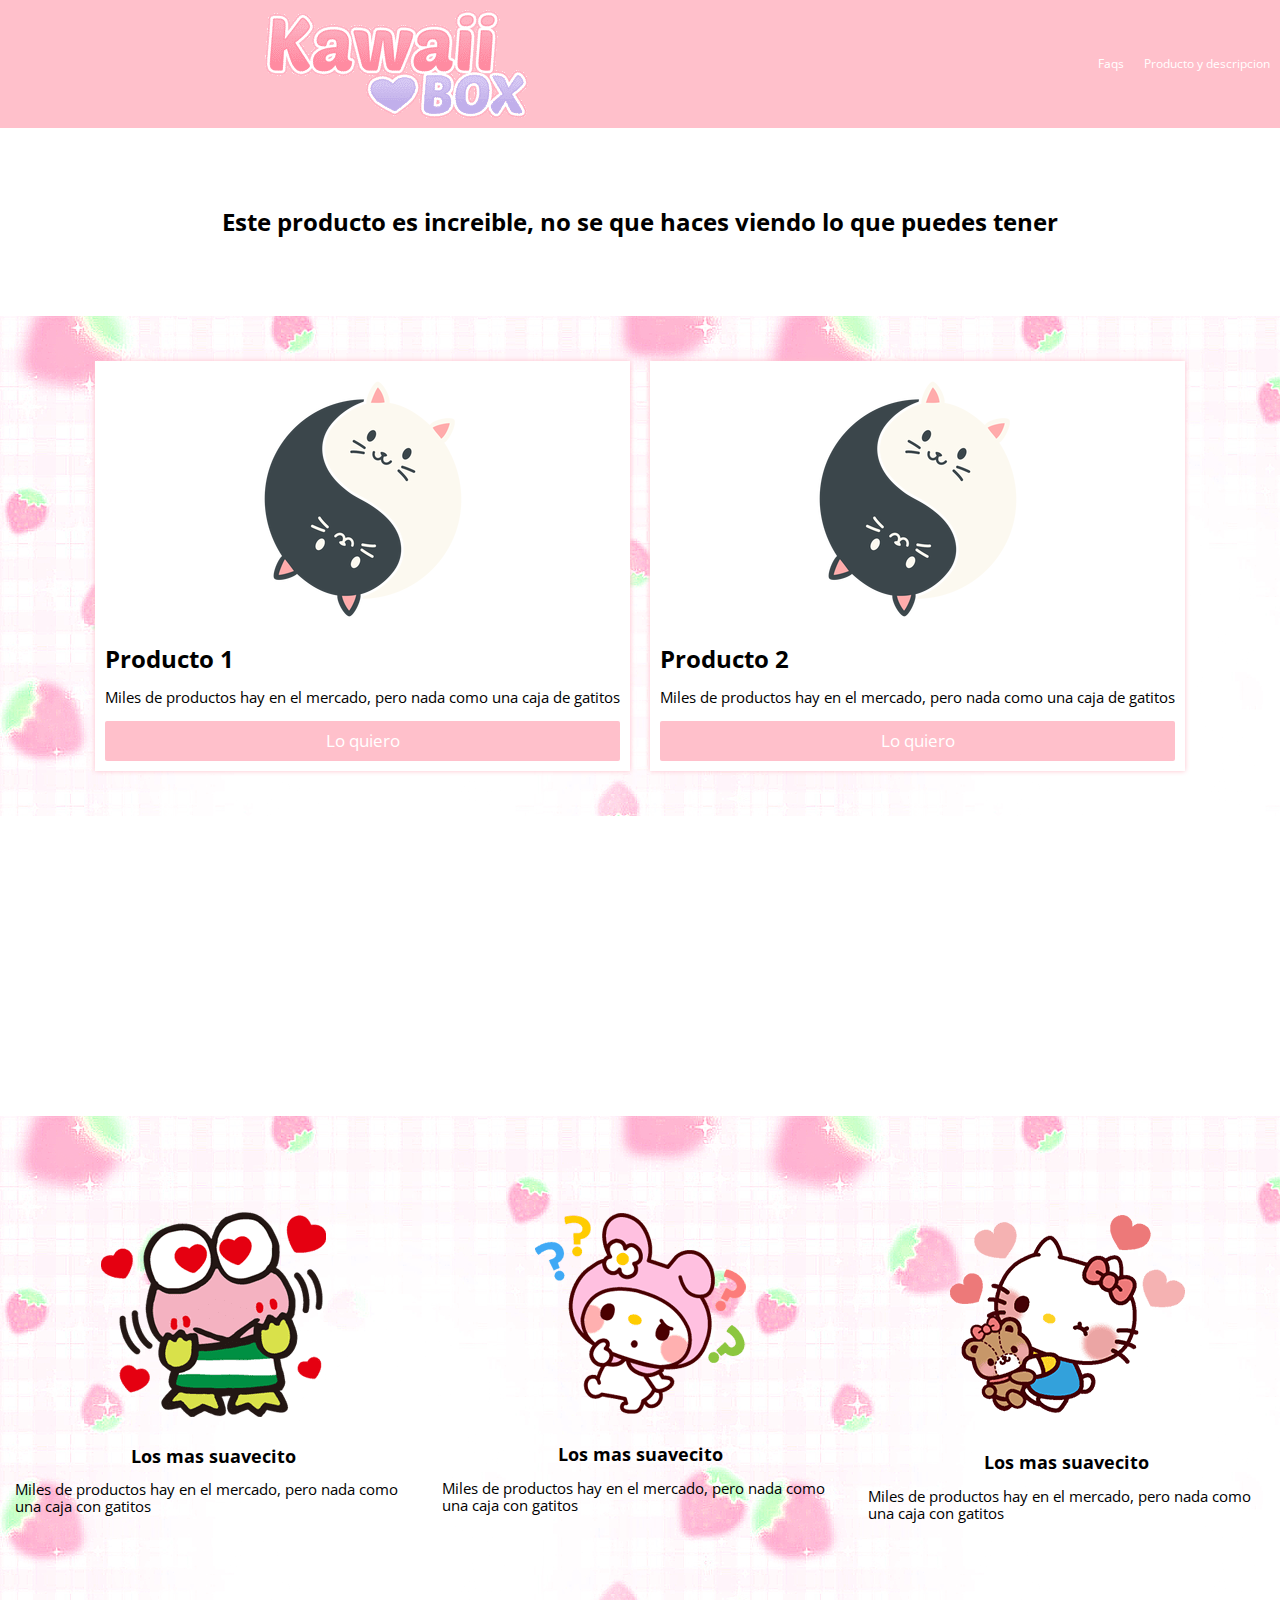
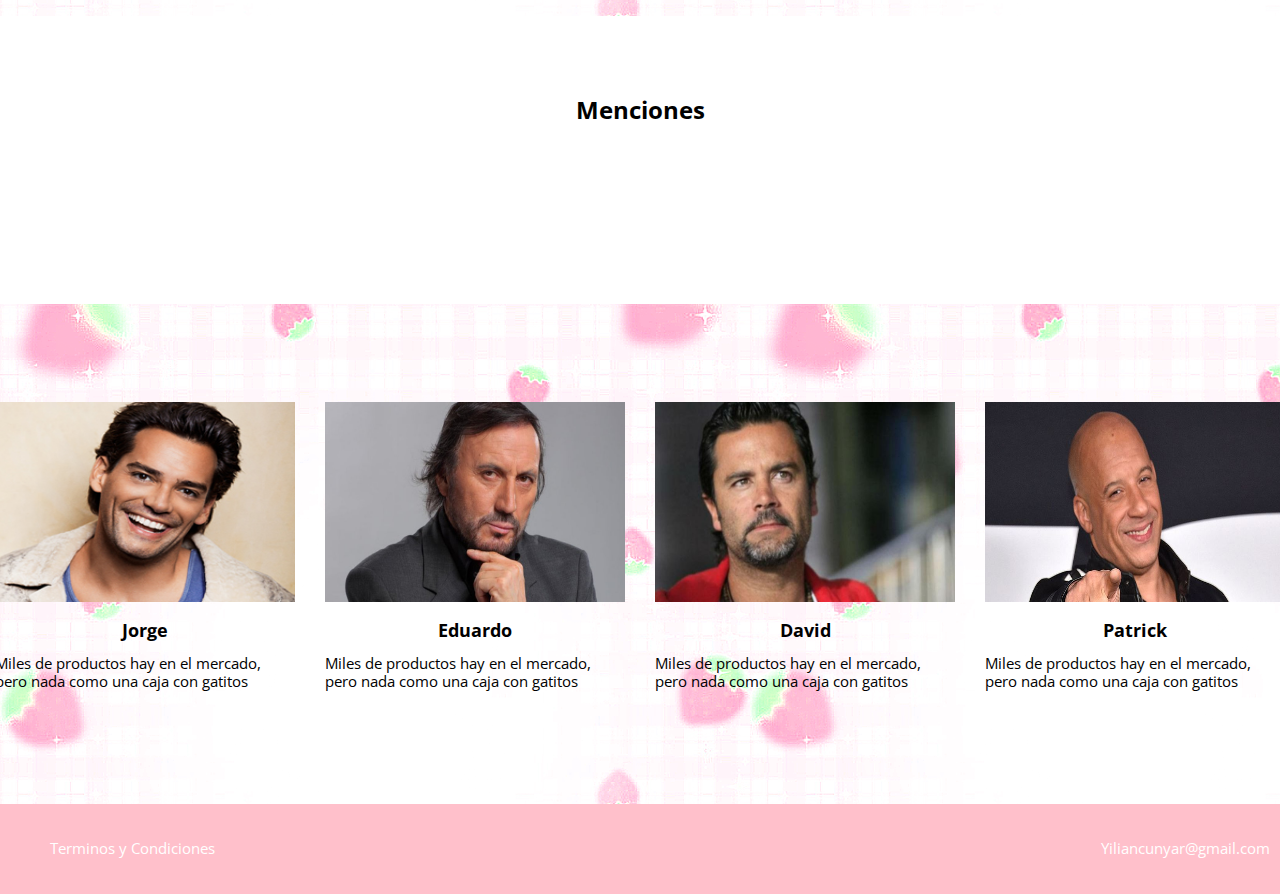
<file: index.html>
<!DOCTYPE html>
<html lang="es">

<head>
    <meta charset="UTF-8">
    <meta http-equiv="X-UA-Compatible" content="IE=edge">
    <meta name="viewport" content="width=device-width, initial-scale=1.0">
    <link rel="stylesheet" href="css/grid.css">
    <link rel="stylesheet" href="css/normalize.css">
    <link rel="stylesheet" href="css/css.css">
    <link rel="stylesheet" href="css/mobile.css">
    <link rel="stylesheet" href="css/animation.css">
    <title>KAWAII BOX</title>
</head>

<body>

    <nav class="fadeInDown">
        <div class="imagenes "></div>
        <img src="imagenes/logo1.png" alt="">
        <div class="nav_options"></div>
        <ul>
            <li><a href="#">Faqs</a></li>
            <li><a href="#">Producto y descripcion</a></li>
        </ul>
    </nav>

    <div class="main_section fadeIn">
        <h1>
            Este producto es increible, no se que haces viendo lo que puedes tener
        </h1>
    </div>

    <div class="products">
        <div class="product fadeInUp">
            <div class="content">
                <div class="img_content">
                    <img src="imagenes/box1.png" alt="">
                </div>
                <h1>Producto 1</h1>
                <p>Miles de productos hay en el mercado, pero nada como una caja de gatitos</p>
                <a href="venta.html">
                    <button href="#" class="main_button">Lo quiero</button>
                </a>
            </div>
        </div>
        <div class="product fadeInUp">
            <div class="content">
                <div class="img_content">
                    <img src="imagenes/box1.png" alt="">
                </div>
                <h1>Producto 2</h1>
                <p>Miles de productos hay en el mercado, pero nada como una caja de gatitos</p>
                <a href="venta.html">
                    <button href="#" class="main_button">Lo quiero</button>
                </a>
            </div>
        </div>

    </div>

    <div class="products2">
        <div class="product3">
            <div class="content4">
                <div class="img_content5">
                    <img src="imagenes/figura.png" alt="">
                </div>
                <h2>Los mas suavecito</h2>
                <p>Miles de productos hay en el mercado, pero nada como una caja con gatitos</p>
            </div>
        </div>
        <div class="product3">
            <div class="content4">
                <div class="img_content5">
                    <img src="imagenes/figura2.png" alt="">
                </div>
                <h2>Los mas suavecito</h2>
                <p>Miles de productos hay en el mercado, pero nada como una caja con gatitos</p>
            </div>
        </div>
        <div class="product3">
            <div class="content4">
                <div class="img_content5">
                    <img src="imagenes/figura3.png" alt="">
                </div>
                <h2>Los mas suavecito</h2>
                <p>Miles de productos hay en el mercado, pero nada como una caja con gatitos</p>
            </div>
        </div>
    </div>

    <div class="main_section">
        <h1>
            Menciones
        </h1>
    </div>

    <div class="products3">
        <div class="product5">
            <div class="content6">
                <div class="img_content7">
                    <img src="imagenes/persona1.jpg" alt="">
                </div>
                <h2>Jorge</h2>
                <p>Miles de productos hay en el mercado, pero nada como una caja con gatitos</p>
            </div>
        </div>
        <div class="product5">
            <div class="content6">
                <div class="img_content7">
                    <img src="imagenes/persona2.jpg" alt="">
                </div>
                <h2>Eduardo</h2>
                <p>Miles de productos hay en el mercado, pero nada como una caja con gatitos</p>
            </div>
        </div>
        <div class="product5">
            <div class="content6">
                <div class="img_content7">
                    <img src="imagenes/persona3.jpg" alt="">
                </div>
                <h2>David</h2>
                <p>Miles de productos hay en el mercado, pero nada como una caja con gatitos</p>
            </div>
        </div>
        <div class="product5">
            <div class="content6">
                <div class="img_content7">
                    <img src="imagenes/persona4.jpg" alt="">
                </div>
                <h2>Patrick</h2>
                <p>Miles de productos hay en el mercado, pero nada como una caja con gatitos</p>
            </div>
        </div>
    </div>
<footer>
    <ul>
        <li><a href="#">Terminos y Condiciones</a> </li>
    </ul>
    <ul>
        <li><a href="#"><a href="mailto:Yiliancunyar@gmail.com">Yiliancunyar@gmail.com</a></a></li>
    </ul>
</footer>

<script> src = "scripts.js"</script>

</body>

</html>
</file>
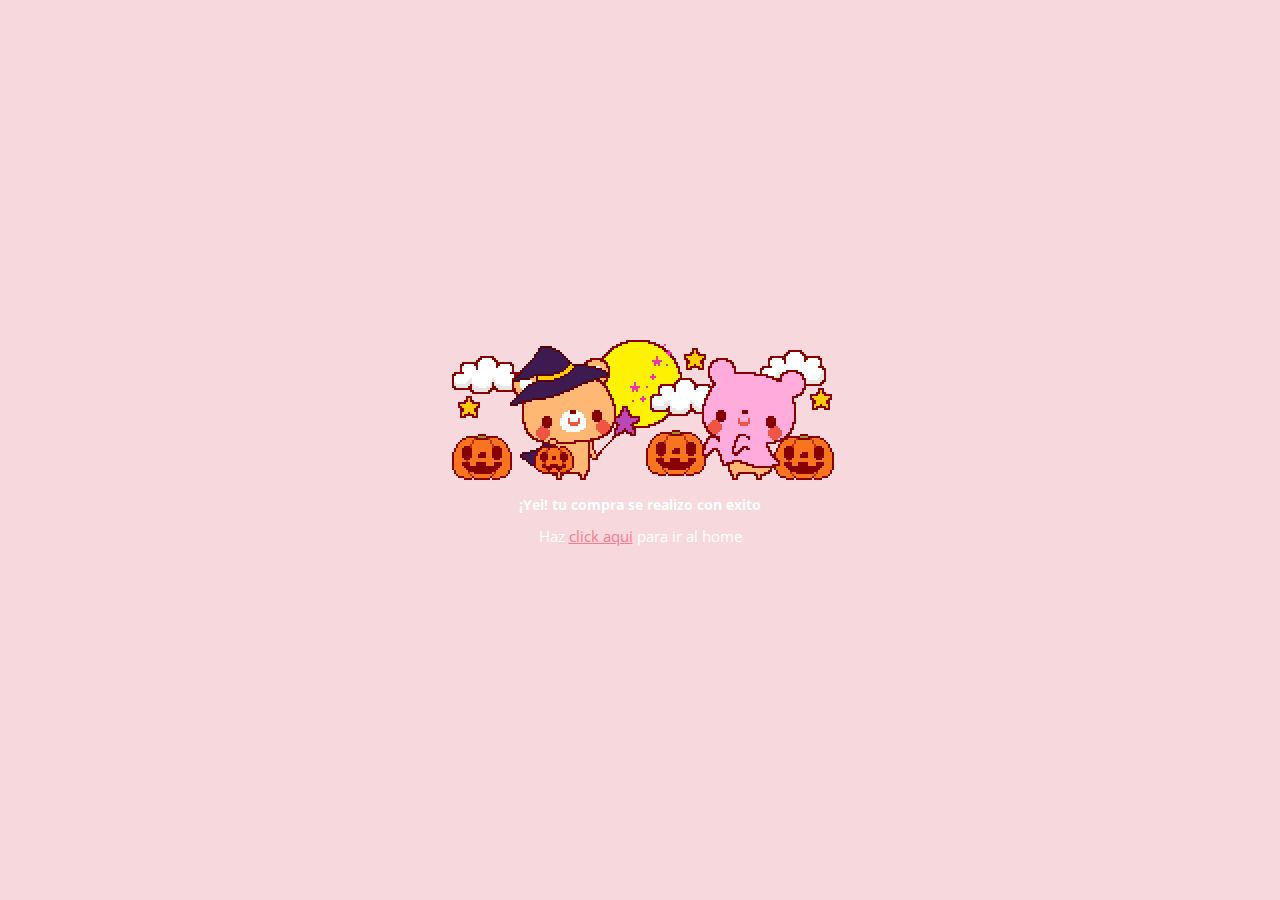
<file: exito.html>
<!DOCTYPE html>
<html lang="es">
<head>
    <meta charset="UTF-8">
    <meta http-equiv="X-UA-Compatible" content="IE=edge">
    <meta name="viewport" content="width=device-width, initial-scale=1.0">
    <link rel="stylesheet" href="css/normalize.css">
    <link rel="stylesheet" href="css/css.css">
    <link rel="stylesheet" href="css/animation.css">
    <link rel="stylesheet" href="css/paypal.css">
    <title>Exito</title>
</head>
<body>
  <div class="content_paypal">
    <img src="imagenes/exito2.gif" alt="">
    <h3>¡Yei! tu compra se realizo con exito</h3>
    <p>Haz <a href="index.html">click aqui</a> para ir al home</p>
  </div>
</body>
</html>
</file>
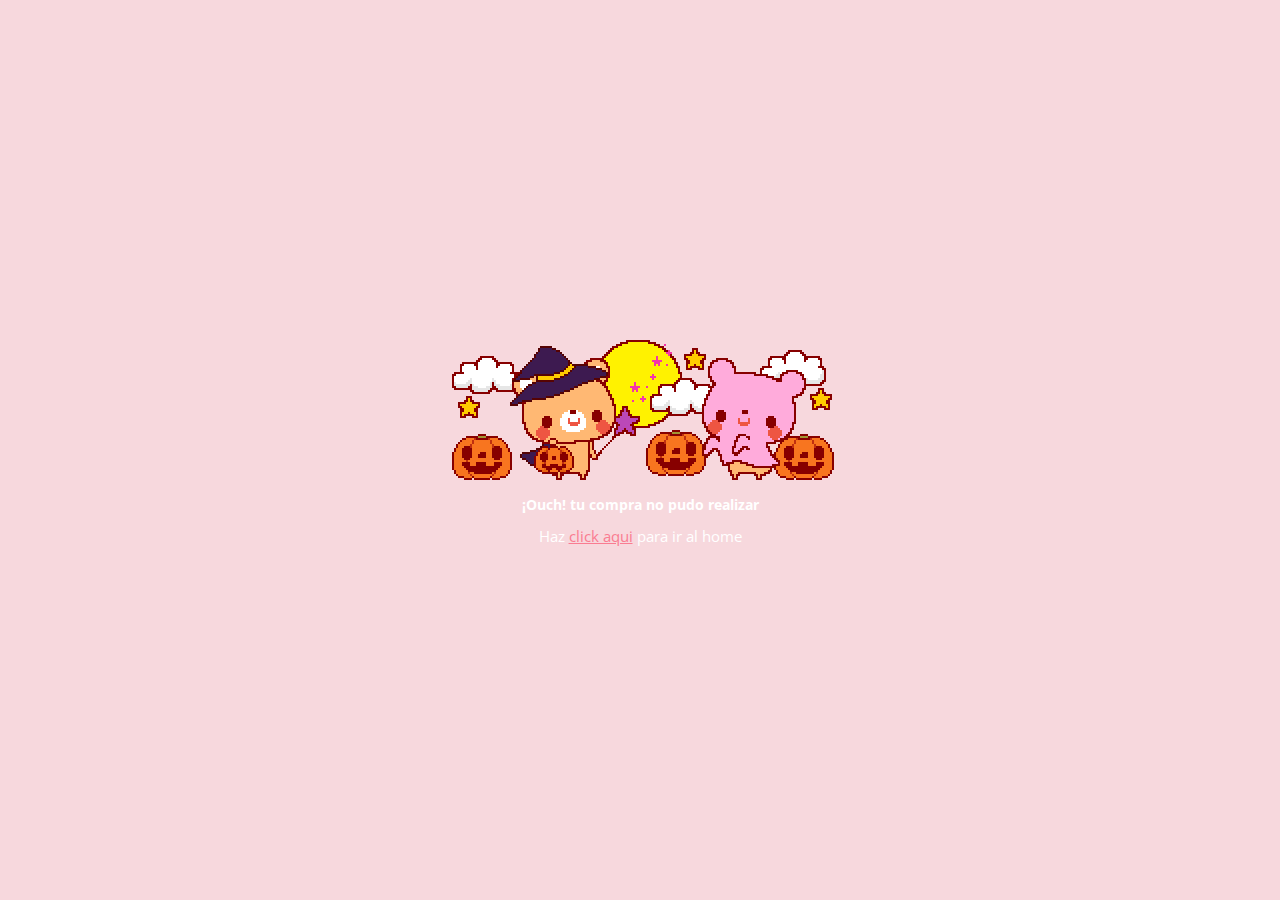
<file: falla.html>
<!DOCTYPE html>
<html lang="es">
<head>
    <meta charset="UTF-8">
    <meta http-equiv="X-UA-Compatible" content="IE=edge">
    <meta name="viewport" content="width=device-width, initial-scale=1.0">
    <link rel="stylesheet" href="css/normalize.css">
    <link rel="stylesheet" href="css/css.css">
    <link rel="stylesheet" href="css/animation.css">
    <link rel="stylesheet" href="css/paypal.css">
    <title>Falla</title>
</head>
<body>
  <div class="content_paypal">
    <img src="imagenes/exito2.gif" alt="">
    <h3>¡Ouch! tu compra no pudo realizar</h3>
    <p>Haz <a href="index.html">click aqui</a> para ir al home</p>
  </div>
</body>
</html>
</file>
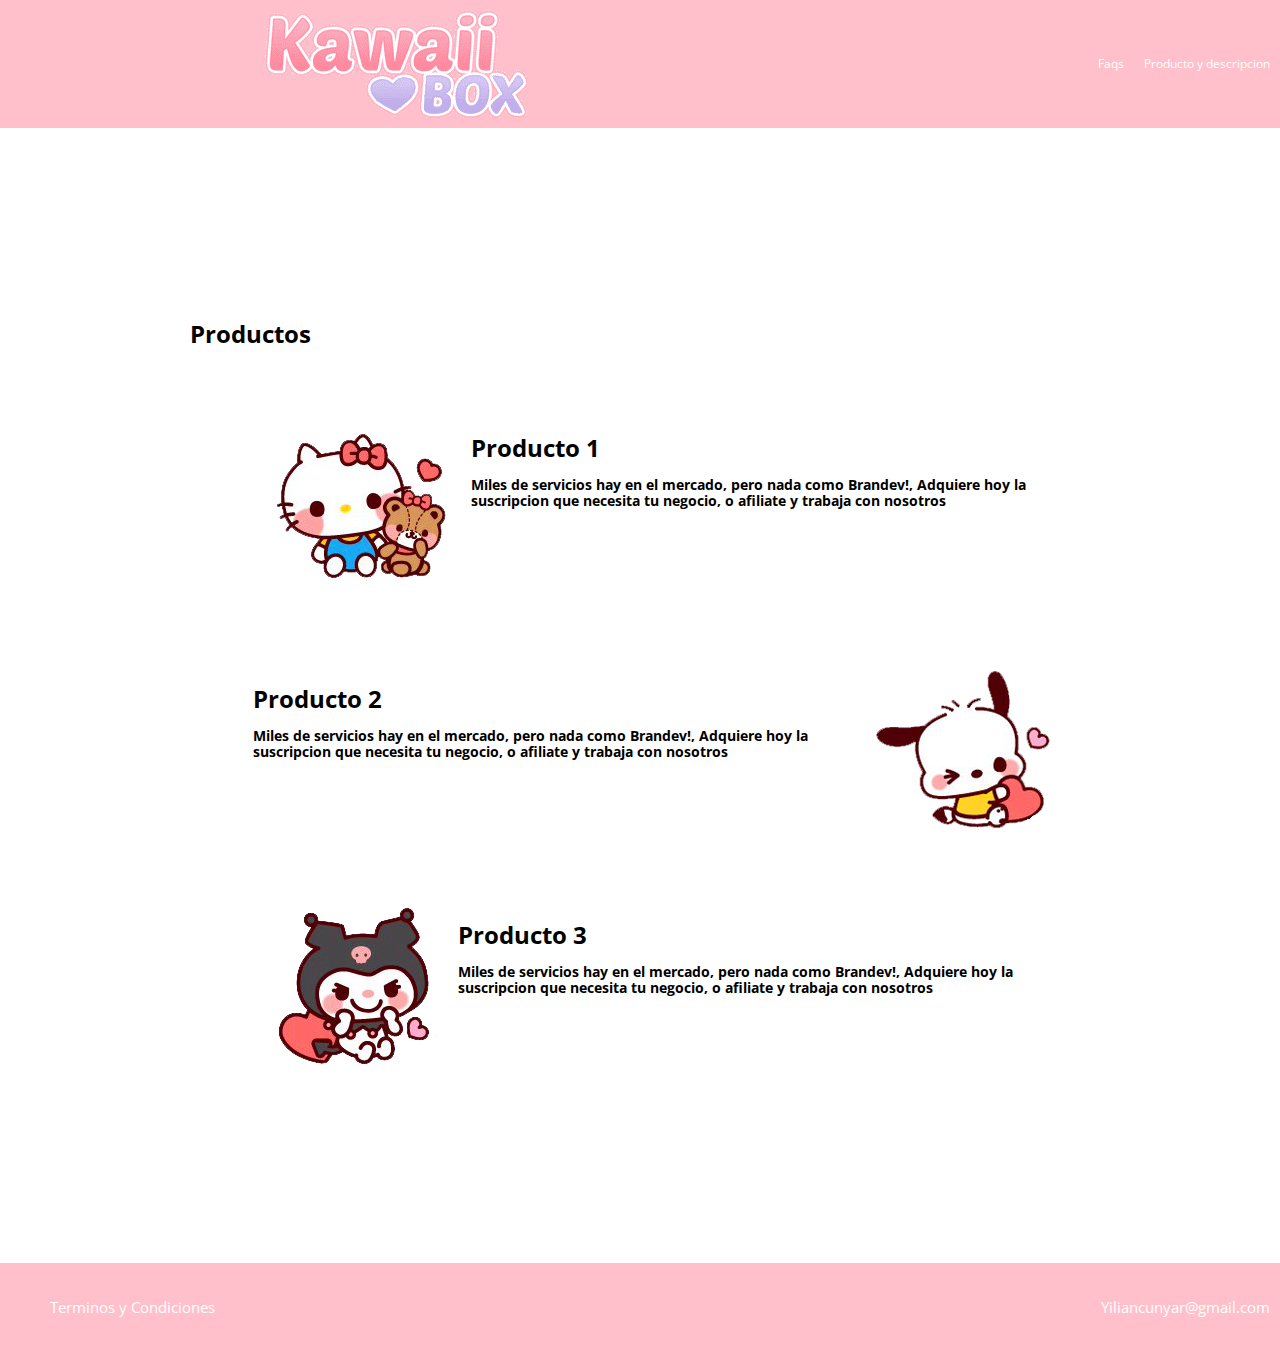
<file: producto.html>
<!DOCTYPE html>
<html lang="es">

<head>
    <meta charset="UTF-8">
    <meta http-equiv="X-UA-Compatible" content="IE=edge">
    <meta name="viewport" content="width=device-width, initial-scale=1.0">
    <link rel="stylesheet" href="css/grid.css">
    <link rel="stylesheet" href="css/normalize.css">
    <link rel="stylesheet" href="css/css.css">
    <link rel="stylesheet" href="css/mobile.css">
    <link rel="stylesheet" href="css/animation.css">
    <title>KAWAII BOX</title>
</head>

<body>

    <nav class="fadeInDown">
        <div class="imagenes "></div>
        <img src="imagenes/logo1.png" alt="">
        <div class="nav_options"></div>
        <ul>
            <li><a href="#">Faqs</a></li>
            <li><a href="#">Producto y descripcion</a></li>
        </ul>
    </nav>
   
    <div class="container">
        
            <h1>Productos</h1>
        
        <div class="row">
            <div class="col-1"></div>
            <img src="imagenes/servicio1.png" alt="">
            <div>
                <h1>Producto 1</h1>
                <h3>Miles de servicios hay en el mercado, pero nada como Brandev!, Adquiere hoy la suscripcion que necesita tu negocio, o afiliate y trabaja con nosotros</h3>
            </div>
        </div>
        <div class="row">
            <div class="col-1"></div>
            <div>
                <h1>Producto 2</h1>
                <h3>Miles de servicios hay en el mercado, pero nada como Brandev!, Adquiere hoy la suscripcion que necesita tu negocio, o afiliate y trabaja con nosotros</h3>
            </div>
            <img src="imagenes/servicio2.png" alt="">
        </div>
        <div class="row">
            <div class="col-1"></div>
            <img src="imagenes/servicio3.png" alt="">
            <div>
                <h1>Producto 3</h1>
                <h3>Miles de servicios hay en el mercado, pero nada como Brandev!, Adquiere hoy la suscripcion que necesita tu negocio, o afiliate y trabaja con nosotros</h3>
            </div>
        </div>
        
    </div>


    <footer>
       <ul>
         <li><a href="#">Terminos y Condiciones</a> </li>
       </ul>
       <ul>
         <li><a href="#">Yiliancunyar@gmail.com</a></li>
       </ul>
    </footer>

      <script> src = "scripts.js"</script>

</body>

</html>
</file>
<file: css/grid.css>
.container{
   max-width:900px;
   margin: 15% auto;
}


.row{
    display: flex;
    margin-top: 70px;
}


.col-1{
    width: 8.333333333333333%;
}

.col-2{
    width: 16.66666666666667%;
}

.col-3{
    width: 25%;
}

.col-4{
    width: 33.33333333333333%;
}

.col-5{
    width: 41.66666666666667%;
}

.col-6{
    width: 50%;
}

.col-7{
    width: 58.33333333333333%;
}

.col-8{
    width: 66.66666666666667%;
}

.col-9{
    width: 75%;
}

.col-10{
    width: 83.33333333333333%;
}

.col-11{
    width: 91.66666666666667%;
}

.col-12{
    width: 100%;
}

.col-1, .col-2, .col-3, .col-4, .col-5, .col-6, .col-7, .col-8, .col-9, .col-10, .col-11, .col-12{
    padding: 10px;
}

@media (max-width: 900px) {
    .row{
       display: inherit; 
    }
    .col-1, .col-2, .col-3, .col-4, .col-5, .col-6, .col-7, .col-8, .col-9, .col-10, .col-11, .col-12{
        width: 100%;
    }
}
</file>
<file: css/css.css>
@import url('https://fonts.googleapis.com/css2?family=Open+Sans:wght@300&display=swap');
html,body{
    padding: 0px;
    margin: 0px;
    font-size: 12px;
    font-family: 'Open Sans', sans-serif;
}


p, label{
    font-size:15px;
}


nav{
    display: flex;
    background-color:pink;
    padding: 10px;
    color: white;
    justify-content: space-between;
    align-items: center;
}

nav ul{
    display: flex;
}

nav li{
    padding-left: 20px;
    list-style:none;
}
nav li a{
    color:white;
    text-decoration: none;
}

nav li a:hover{
    color: white;

}


.main_section{
    padding: 5%;
    text-align: center;
}

.products{
background-image: url("../imagenes/fondo1.png");
background-position-y: top;
display: flex;
    flex-direction: row;     /* make main axis horizontal (default setting) */
    justify-content: center; /* center items horizontally, in this case */
    align-items: center;     /* center items vertically, in this case */
    height: 500px;
}
.product{
    padding: 10px;
}
.product .content{
    background-color:white;
    padding: 10px;
    box-shadow: 0 0 5px pink;
}
.img_content{
    text-align: center;
}
.main_button{
    background-color: pink;
    width: 100%;
    padding: 10px;
    font-size: 17px;
    color: white;
    border: 0;
    cursor: pointer;
    border-radius: 2px;
}

.main_button:hover{
    background-color: #e47083;
}
 


 .products2{
    background-image: url("../imagenes/fondo1.png");
    height: 700px;
    background-position-y: top;
    display: flex;
    flex-direction: row;     /* make main axis horizontal (default setting) */
    justify-content:center; /* center items horizontally, in this case */
    align-items: center;     /* center items vertically, in this case */
    height: 500px;
    margin-top: 300px;
    cursor: pointer;
    }
 .product3{
    padding: 15px;
  }
 .product .content4{
    padding: 15px;
 }
 .img_content5{
    text-align: center;
    }
 h2{
 text-align: center;
 }


 .products3{
    background-image: url("../imagenes/fondo1.png");
    height: 500px;
    background-position-y: top;
    display: flex;
        flex-direction: row;     /* make main axis horizontal (default setting) */
        justify-content:center; /* center items horizontally, in this case */
        align-items: center;     /* center items vertically, in this case */
        margin-top: 100px;
        cursor: pointer;
    }

    .products3 img{
        width: 300px;
        height: 200px;
    }

    .product5{
        padding: 15px;
     }
     .product .content6{
        background-color:white;
        padding: 10px;
        box-shadow: 0 0 5px pink;
        }
    
    
     .img_content7{
        text-align: center;
     }
     h2{
         text-align: center;
     }



    .modulo_pago{
        background-color:white;
        box-shadow:0 0 5px #e794a2;
        padding: 10px;
    }
    .modulo_pago_imagenes{
        max-width: 150px;
        text-align: center;
        margin: 16px;
    }
    
    .data{
        margin-top: 15px;
        width: 100%;
        height: 30px;
        border-radius: 2px;
        border: 1px solid #f1a6b2;
        box-sizing: border-box;
    }

    .modulo_pago .main_button{
        margin-top:15px;
    }

    
    footer{
        display: flex;
        background-color:pink;
        padding: 10px;
        color: white;
        justify-content: space-between;
        align-items: center;
        height: 70px;
    }

    footer li {
        list-style:none;
    }

    footer li a {
        text-decoration: none;
        color: white;
        font-size: 15px;
    }
</file>
<file: css/mobile.css>
@media (max-width: 600px){

.products{
    display:inherit;
    height: auto;
}

.product{
    margin-top:auto;
}
.main_section{
    padding: 4%;
}
.products2, .products3{
    display: inherit;
    height:auto;
}



}
</file>
<file: css/animation.css>
.fadeIn{
    -webkit-animation-duration: 4s;
    animation-duration: 4s;
    -webkit-animation-fill-mode: both;
    animation-fill-mode: both;
    -webkit-animation-name: fadeIn;
    animation-name: fadeIn;

}

@keyframes fadeIn{
    from{
        opacity: 0;
    }
    to{
        opacity: 1;
    }

}

.fadeInDown{
    -webkit-animation-duration: 2s;
    animation-duration: 2s;
    -webkit-animation-fill-mode: both;
    animation-fill-mode: both;
    -webkit-animation-name: fadeInDown;
    animation-name: fadeInDown;
}

@keyframes fadeInDown{
    from{
        opacity: 0;
        -webkit-transform: translate3d(0,-100%,0);
        transform: translate3d(0,-100%,0);
    }
    to{
        opacity: 1;
        -webkit-transform: translate3d(0,0,0);
        transform: translate3d(0,0,0);
    }
}

.fadeInUp{
    -webkit-animation-duration: 2s;
    animation-duration: 2s;
    -webkit-animation-fill-mode: both;
    animation-fill-mode: both;
    -webkit-animation-name: fadeInUp;
    animation-name: fadeInUp;
}

@keyframes fadeInUp{
    from{
        opacity: 0;
        -webkit-transform: translate3d(0,100%,0);
        transform: translate3d(0,100%,0);
    }
    to{
        opacity: 1;
        -webkit-transform: translate3d(0,0,0);
        transform: translate3d(0,0,0);
    }
}
</file>
<file: css/paypal.css>
body{
    background-color: rgb(247, 216, 221);
    text-align: center;
    color: white;
    display: flex;
    justify-content: center;
    align-items: center;
    height: 100vh;
}
.content_paypal a{
  color: #fa7c91;
}
</file>
